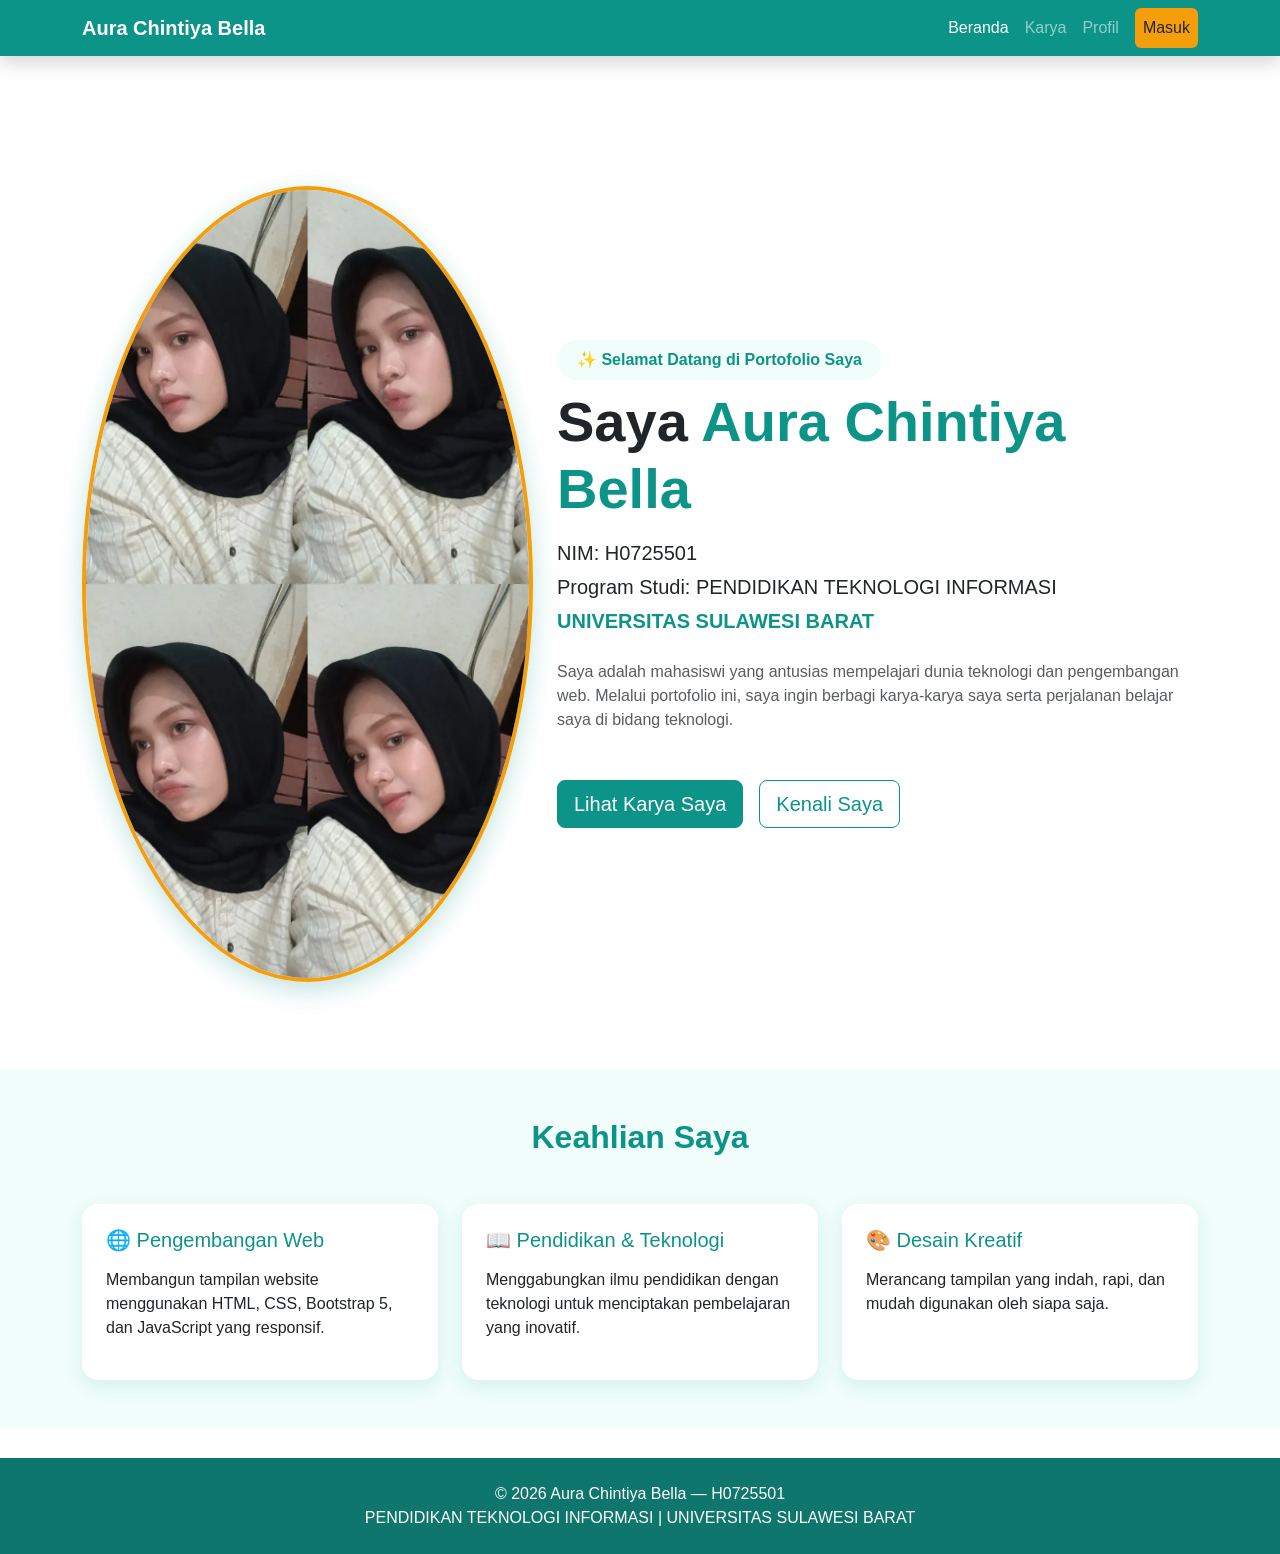
<file: index.html>
<!DOCTYPE html>
<html lang="id">
<head>
    <meta charset="UTF-8">
    <meta name="viewport" content="width=device-width, initial-scale=1.0">
    <title>Portofolio — Aura Chintiya Bella</title>
    <link href="https://cdn.jsdelivr.net/npm/bootstrap@5.3.0/dist/css/bootstrap.min.css" rel="stylesheet">
    <link rel="stylesheet" href="css/gaya.css">
</head>
<body>
    <!-- Navbar Tema Baru -->
    <nav class="navbar navbar-expand-lg navbar-dark bg-hijau fixed-top shadow">
        <div class="container">
            <a class="navbar-brand fw-bold" href="index.html">Aura Chintiya Bella</a>
            <button class="navbar-toggler" type="button" data-bs-toggle="collapse" data-bs-target="#navUtama">
                <span class="navbar-toggler-icon"></span>
            </button>
            <div class="collapse navbar-collapse" id="navUtama">
                <ul class="navbar-nav ms-auto">
                    <li class="nav-item"><a class="nav-link active" href="index.html">Beranda</a></li>
                    <li class="nav-item"><a class="nav-link" href="karya.html">Karya</a></li>
                    <li class="nav-item"><a class="nav-link" href="profil.html">Profil</a></li>
                    <li class="nav-item"><a class="nav-link btn btn-emas text-dark ms-2" href="masuk.html">Masuk</a></li>
                </ul>
            </div>
        </div>
    </nav>

    <!-- Hero Section Baru -->
    <header class="hero-section">
        <div class="container">
            <div class="row align-items-center min-vh-100 pt-5">
                <div class="col-md-5 text-center mb-4 mb-md-0">
                    <img src="img/avatar.png" alt="Aura Chintiya Bella" class="img-fluid rounded-circle border-emas bayangan-profil">
                </div>
                <div class="col-md-7">
                    <span class="sapaan">✨ Selamat Datang di Portofolio Saya</span>
                    <h1 class="display-4 fw-bold mt-2 mb-3">Saya <span class="text-hijau">Aura Chintiya Bella</span></h1>
                    <p class="lead mb-1"><strong>NIM:</strong> H0725501</p>
                    <p class="lead mb-1"><strong>Program Studi:</strong> PENDIDIKAN TEKNOLOGI INFORMASI</p>
                    <p class="lead mb-4 text-hijau fw-semibold">UNIVERSITAS SULAWESI BARAT</p>
                    <p class="mb-5 text-muted">Saya adalah mahasiswi yang antusias mempelajari dunia teknologi dan pengembangan web. Melalui portofolio ini, saya ingin berbagi karya-karya saya serta perjalanan belajar saya di bidang teknologi.</p>
                    <div class="d-flex gap-3">
                        <a href="karya.html" class="btn btn-hijau btn-lg text-white">Lihat Karya Saya</a>
                        <a href="profil.html" class="btn btn-outline-hijau btn-lg">Kenali Saya</a>
                    </div>
                </div>
            </div>
        </div>
    </header>

    <!-- Keahlian -->
    <section class="py-5 bg-abu-terang">
        <div class="container">
            <h2 class="text-center mb-5 fw-bold text-hijau">Keahlian Saya</h2>
            <div class="row g-4">
                <div class="col-md-4">
                    <div class="p-4 rounded-4 bg-white h-100 bayangan-kartu">
                        <h3 class="h5 text-hijau mb-3">🌐 Pengembangan Web</h3>
                        <p>Membangun tampilan website menggunakan HTML, CSS, Bootstrap 5, dan JavaScript yang responsif.</p>
                    </div>
                </div>
                <div class="col-md-4">
                    <div class="p-4 rounded-4 bg-white h-100 bayangan-kartu">
                        <h3 class="h5 text-hijau mb-3">📖 Pendidikan & Teknologi</h3>
                        <p>Menggabungkan ilmu pendidikan dengan teknologi untuk menciptakan pembelajaran yang inovatif.</p>
                    </div>
                </div>
                <div class="col-md-4">
                    <div class="p-4 rounded-4 bg-white h-100 bayangan-kartu">
                        <h3 class="h5 text-hijau mb-3">🎨 Desain Kreatif</h3>
                        <p>Merancang tampilan yang indah, rapi, dan mudah digunakan oleh siapa saja.</p>
                    </div>
                </div>
            </div>
        </div>
    </section>

    <!-- Footer -->
    <footer class="bg-hijau-gelap text-white py-4 text-center">
        <p class="mb-0">&copy; 2026 Aura Chintiya Bella — H0725501<br>PENDIDIKAN TEKNOLOGI INFORMASI | UNIVERSITAS SULAWESI BARAT</p>
    </footer>

    <script src="https://cdn.jsdelivr.net/npm/bootstrap@5.3.0/dist/js/bootstrap.bundle.min.js"></script>
</body>
</html>
</file>
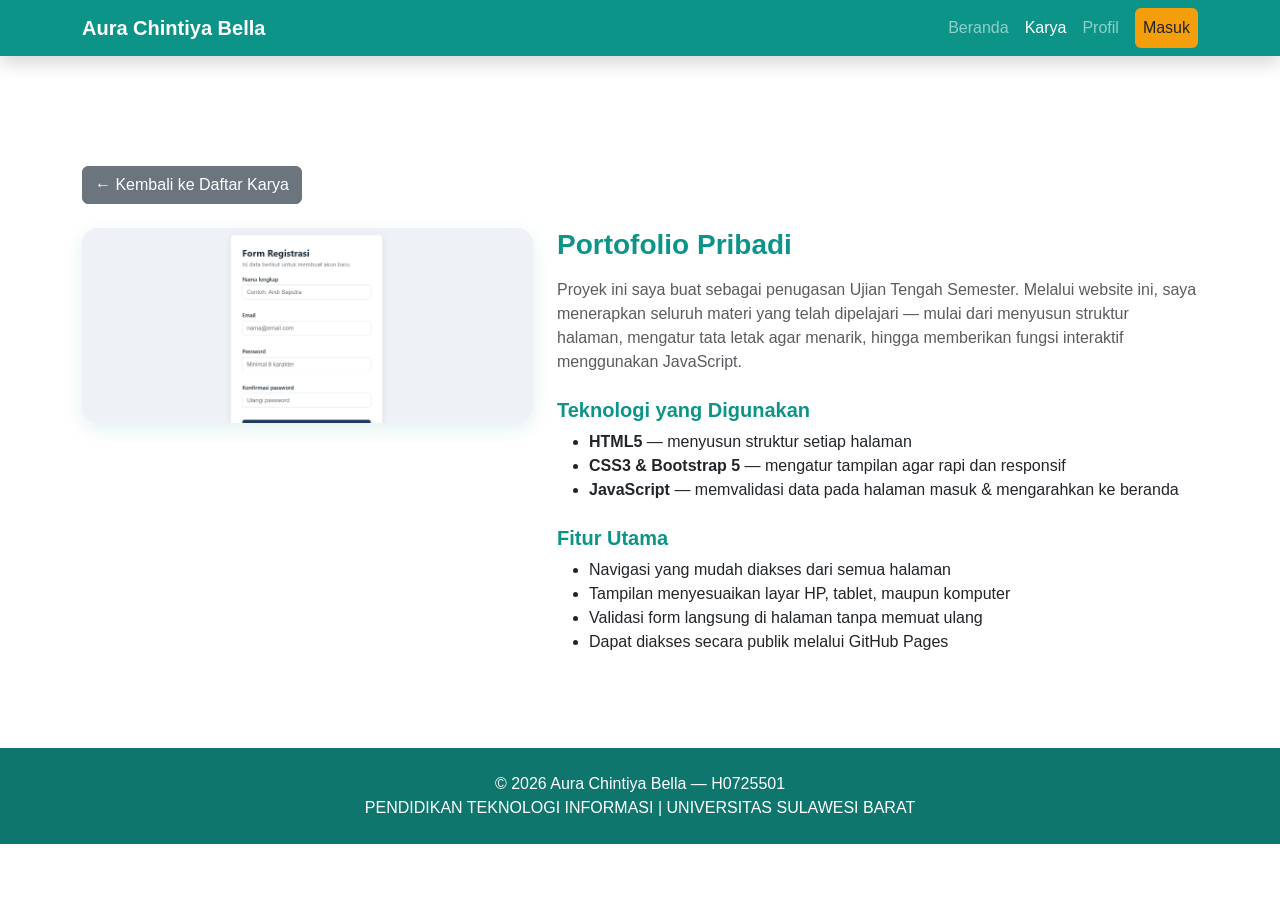
<file: detail.html>
<!DOCTYPE html>
<html lang="id">
<head>
    <meta charset="UTF-8">
    <meta name="viewport" content="width=device-width, initial-scale=1.0">
    <title>Detail Karya — Aura Chintiya Bella</title>
    <link href="https://cdn.jsdelivr.net/npm/bootstrap@5.3.0/dist/css/bootstrap.min.css" rel="stylesheet">
    <link rel="stylesheet" href="css/gaya.css">
</head>
<body>
    <nav class="navbar navbar-expand-lg navbar-dark bg-hijau fixed-top shadow">
        <div class="container">
            <a class="navbar-brand fw-bold" href="index.html">Aura Chintiya Bella</a>
            <button class="navbar-toggler" type="button" data-bs-toggle="collapse" data-bs-target="#navUtama">
                <span class="navbar-toggler-icon"></span>
            </button>
            <div class="collapse navbar-collapse" id="navUtama">
                <ul class="navbar-nav ms-auto">
                    <li class="nav-item"><a class="nav-link" href="index.html">Beranda</a></li>
                    <li class="nav-item"><a class="nav-link active" href="karya.html">Karya</a></li>
                    <li class="nav-item"><a class="nav-link" href="profil.html">Profil</a></li>
                    <li class="nav-item"><a class="nav-link btn btn-emas text-dark ms-2" href="masuk.html">Masuk</a></li>
                </ul>
            </div>
        </div>
    </nav>

    <section class="py-5 mt-5">
        <div class="container">
            <a href="karya.html" class="btn btn-secondary mb-4">&larr; Kembali ke Daftar Karya</a>
            <div class="row">
                <div class="col-md-5 mb-4 mb-md-0">
                    <img src="img/proyek-a.jpg" alt="Portofolio Pribadi" class="img-fluid rounded-4 bayangan-kartu">
                </div>
                <div class="col-md-7">
                    <h3 class="fw-bold text-hijau mb-3">Portofolio Pribadi</h3>
                    <p class="text-muted mb-4">Proyek ini saya buat sebagai penugasan Ujian Tengah Semester. Melalui website ini, saya menerapkan seluruh materi yang telah dipelajari — mulai dari menyusun struktur halaman, mengatur tata letak agar menarik, hingga memberikan fungsi interaktif menggunakan JavaScript.</p>
                    
                    <h5 class="fw-semibold text-hijau">Teknologi yang Digunakan</h5>
                    <ul class="mb-4">
                        <li><strong>HTML5</strong> — menyusun struktur setiap halaman</li>
                        <li><strong>CSS3 & Bootstrap 5</strong> — mengatur tampilan agar rapi dan responsif</li>
                        <li><strong>JavaScript</strong> — memvalidasi data pada halaman masuk & mengarahkan ke beranda</li>
                    </ul>
                    
                    <h5 class="fw-semibold text-hijau">Fitur Utama</h5>
                    <ul>
                        <li>Navigasi yang mudah diakses dari semua halaman</li>
                        <li>Tampilan menyesuaikan layar HP, tablet, maupun komputer</li>
                        <li>Validasi form langsung di halaman tanpa memuat ulang</li>
                        <li>Dapat diakses secara publik melalui GitHub Pages</li>
                    </ul>
                </div>
            </div>
        </div>
    </section>

    <footer class="bg-hijau-gelap text-white py-4 text-center">
        <p class="mb-0">&copy; 2026 Aura Chintiya Bella — H0725501<br>PENDIDIKAN TEKNOLOGI INFORMASI | UNIVERSITAS SULAWESI BARAT</p>
    </footer>

    <script src="https://cdn.jsdelivr.net/npm/bootstrap@5.3.0/dist/js/bootstrap.bundle.min.js"></script>
</body>
</html>
</file>
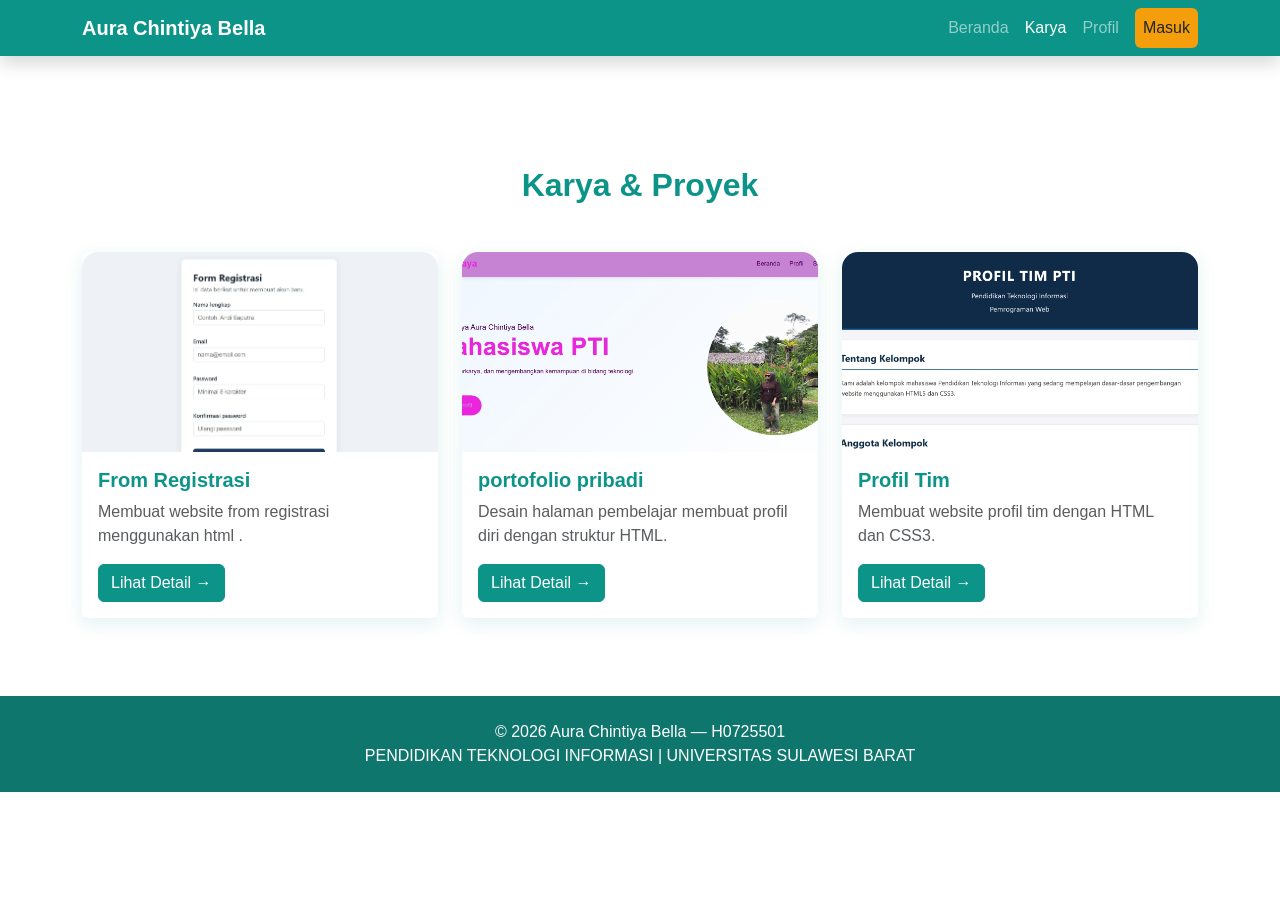
<file: karya.html>
<!DOCTYPE html>
<html lang="id">
<head>
    <meta charset="UTF-8">
    <meta name="viewport" content="width=device-width, initial-scale=1.0">
    <title>Karya — Aura Chintiya Bella</title>
    <link href="https://cdn.jsdelivr.net/npm/bootstrap@5.3.0/dist/css/bootstrap.min.css" rel="stylesheet">
    <link rel="stylesheet" href="css/gaya.css">
</head>
<body>
    <nav class="navbar navbar-expand-lg navbar-dark bg-hijau fixed-top shadow">
        <div class="container">
            <a class="navbar-brand fw-bold" href="index.html">Aura Chintiya Bella</a>
            <button class="navbar-toggler" type="button" data-bs-toggle="collapse" data-bs-target="#navUtama">
                <span class="navbar-toggler-icon"></span>
            </button>
            <div class="collapse navbar-collapse" id="navUtama">
                <ul class="navbar-nav ms-auto">
                    <li class="nav-item"><a class="nav-link" href="index.html">Beranda</a></li>
                    <li class="nav-item"><a class="nav-link active" href="karya.html">Karya</a></li>
                    <li class="nav-item"><a class="nav-link" href="profil.html">Profil</a></li>
                    <li class="nav-item"><a class="nav-link btn btn-emas text-dark ms-2" href="masuk.html">Masuk</a></li>
                </ul>
            </div>
        </div>
    </nav>

    <section class="py-5 mt-5">
        <div class="container">
            <h2 class="text-center mb-5 fw-bold text-hijau">Karya & Proyek</h2>
            <div class="row g-4">
                <div class="col-md-6 col-lg-4">
                    <div class="card h-100 bayangan-kartu border-0">
                        <img src="img/proyek-a.jpg" class="card-img-top rounded-top-4" alt="Portofolio Pribadi" style="height: 200px; object-fit: cover;">
                        <div class="card-body">
                            <h5 class="card-title fw-bold text-hijau">From Registrasi</h5>
                            <p class="card-text text-muted">Membuat website from registrasi menggunakan html .</p>
                            <a href="detail.html" class="btn btn-hijau text-white">Lihat Detail →</a>
                        </div>
                    </div>
                </div>
                <div class="col-md-6 col-lg-4">
                    <div class="card h-100 bayangan-kartu border-0">
                        <img src="img/proyek-b.jpg" class="card-img-top rounded-top-4" alt="Halaman Materi Belajar" style="height: 200px; object-fit: cover;">
                        <div class="card-body">
                            <h5 class="card-title fw-bold text-hijau">portofolio pribadi</h5>
                            <p class="card-text text-muted">Desain halaman pembelajar membuat profil diri dengan struktur HTML.</p>
                            <a href="detail.html" class="btn btn-hijau text-white">Lihat Detail →</a>
                        </div>
                    </div>
                </div>
                <div class="col-md-6 col-lg-4">
                    <div class="card h-100 bayangan-kartu border-0">
                        <img src="img/proyek-c.jpg" class="card-img-top rounded-top-4" alt="Sistem Formulir" style="height: 200px; object-fit: cover;">
                        <div class="card-body">
                            <h5 class="card-title fw-bold text-hijau">Profil Tim</h5>
                            <p class="card-text text-muted">Membuat website profil tim dengan HTML dan CSS3.</p>
                            <a href="detail.html" class="btn btn-hijau text-white">Lihat Detail →</a>
                        </div>
                    </div>
                </div>
            </div>
        </div>
    </section>

    <footer class="bg-hijau-gelap text-white py-4 text-center">
        <p class="mb-0">&copy; 2026 Aura Chintiya Bella — H0725501<br>PENDIDIKAN TEKNOLOGI INFORMASI | UNIVERSITAS SULAWESI BARAT</p>
    </footer>

    <script src="https://cdn.jsdelivr.net/npm/bootstrap@5.3.0/dist/js/bootstrap.bundle.min.js"></script>
</body>
</html>
</file>
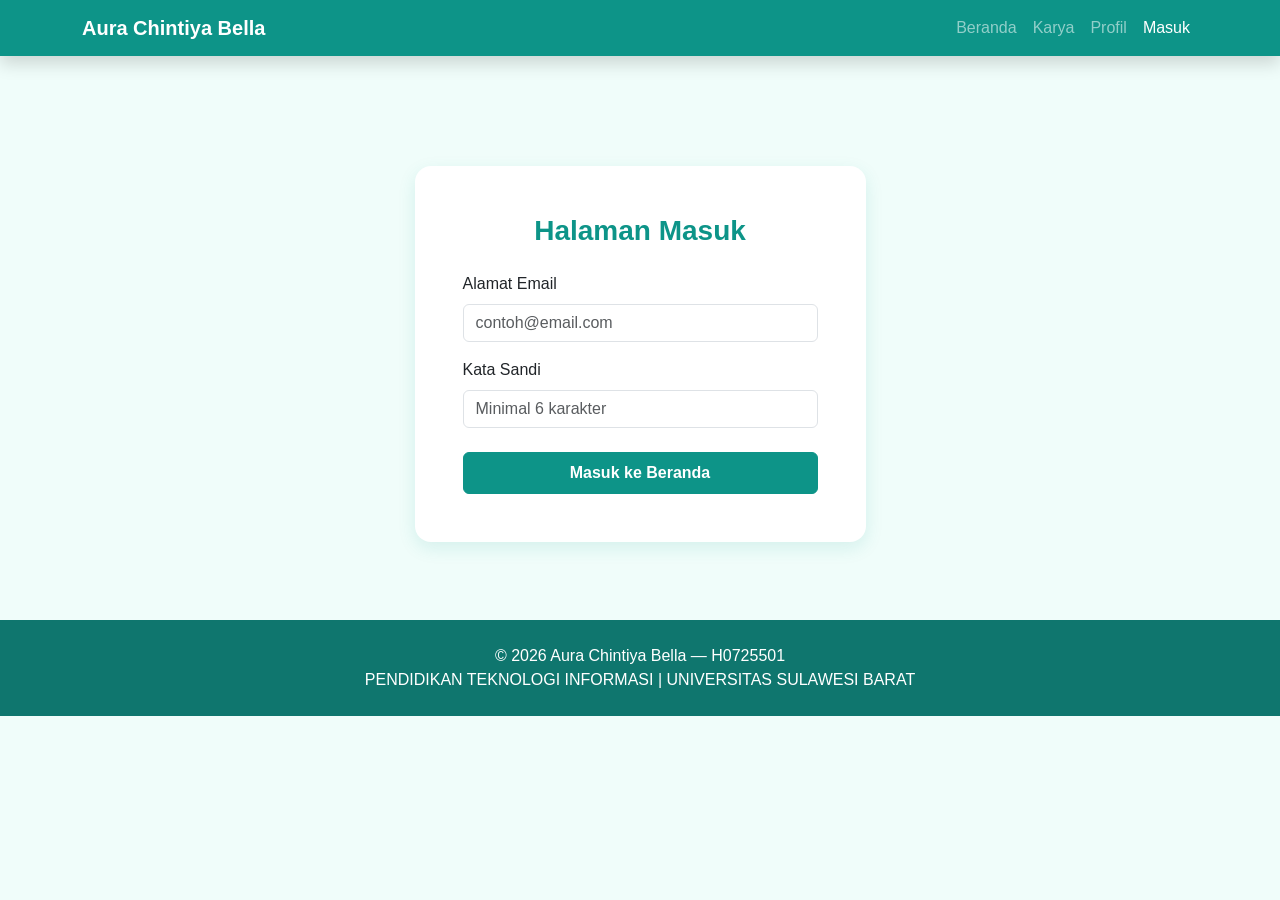
<file: masuk.html>
<!DOCTYPE html>
<html lang="id">
<head>
    <meta charset="UTF-8">
    <meta name="viewport" content="width=device-width, initial-scale=1.0">
    <title>Masuk — Aura Chintiya Bella</title>
    <link href="https://cdn.jsdelivr.net/npm/bootstrap@5.3.0/dist/css/bootstrap.min.css" rel="stylesheet">
    <link rel="stylesheet" href="css/gaya.css">
</head>
<body class="bg-abu-terang">
    <nav class="navbar navbar-expand-lg navbar-dark bg-hijau fixed-top shadow">
        <div class="container">
            <a class="navbar-brand fw-bold" href="index.html">Aura Chintiya Bella</a>
            <button class="navbar-toggler" type="button" data-bs-toggle="collapse" data-bs-target="#navUtama">
                <span class="navbar-toggler-icon"></span>
            </button>
            <div class="collapse navbar-collapse" id="navUtama">
                <ul class="navbar-nav ms-auto">
                    <li class="nav-item"><a class="nav-link" href="index.html">Beranda</a></li>
                    <li class="nav-item"><a class="nav-link" href="karya.html">Karya</a></li>
                    <li class="nav-item"><a class="nav-link" href="profil.html">Profil</a></li>
                    <li class="nav-item"><a class="nav-link active" href="masuk.html">Masuk</a></li>
                </ul>
            </div>
        </div>
    </nav>

    <section class="py-5 mt-5">
        <div class="container">
            <div class="row justify-content-center">
                <div class="col-md-5">
                    <div class="bg-white p-5 rounded-4 bayangan-kartu">
                        <h3 class="text-center mb-4 fw-bold text-hijau">Halaman Masuk</h3>
                        
                        <div id="kotakPesan"></div>
                        
                        <form id="formMasuk">
                            <div class="mb-3">
                                <label for="emailPengguna" class="form-label fw-medium">Alamat Email</label>
                                <input type="text" class="form-control" id="emailPengguna" placeholder="contoh@email.com">
                            </div>
                            <div class="mb-4">
                                <label for="kunciRahasia" class="form-label fw-medium">Kata Sandi</label>
                                <input type="password" class="form-control" id="kunciRahasia" placeholder="Minimal 6 karakter">
                            </div>
                            <button type="submit" class="btn btn-hijau text-white w-100 py-2 fw-semibold">Masuk ke Beranda</button>
                        </form>
                    </div>
                </div>
            </div>
        </div>
    </section>

    <footer class="bg-hijau-gelap text-white py-4 text-center">
        <p class="mb-0">&copy; 2026 Aura Chintiya Bella — H0725501<br>PENDIDIKAN TEKNOLOGI INFORMASI | UNIVERSITAS SULAWESI BARAT</p>
    </footer>

    <script src="https://cdn.jsdelivr.net/npm/bootstrap@5.3.0/dist/js/bootstrap.bundle.min.js"></script>
    <script src="js/kode.js"></script>
</body>
</html>
</file>
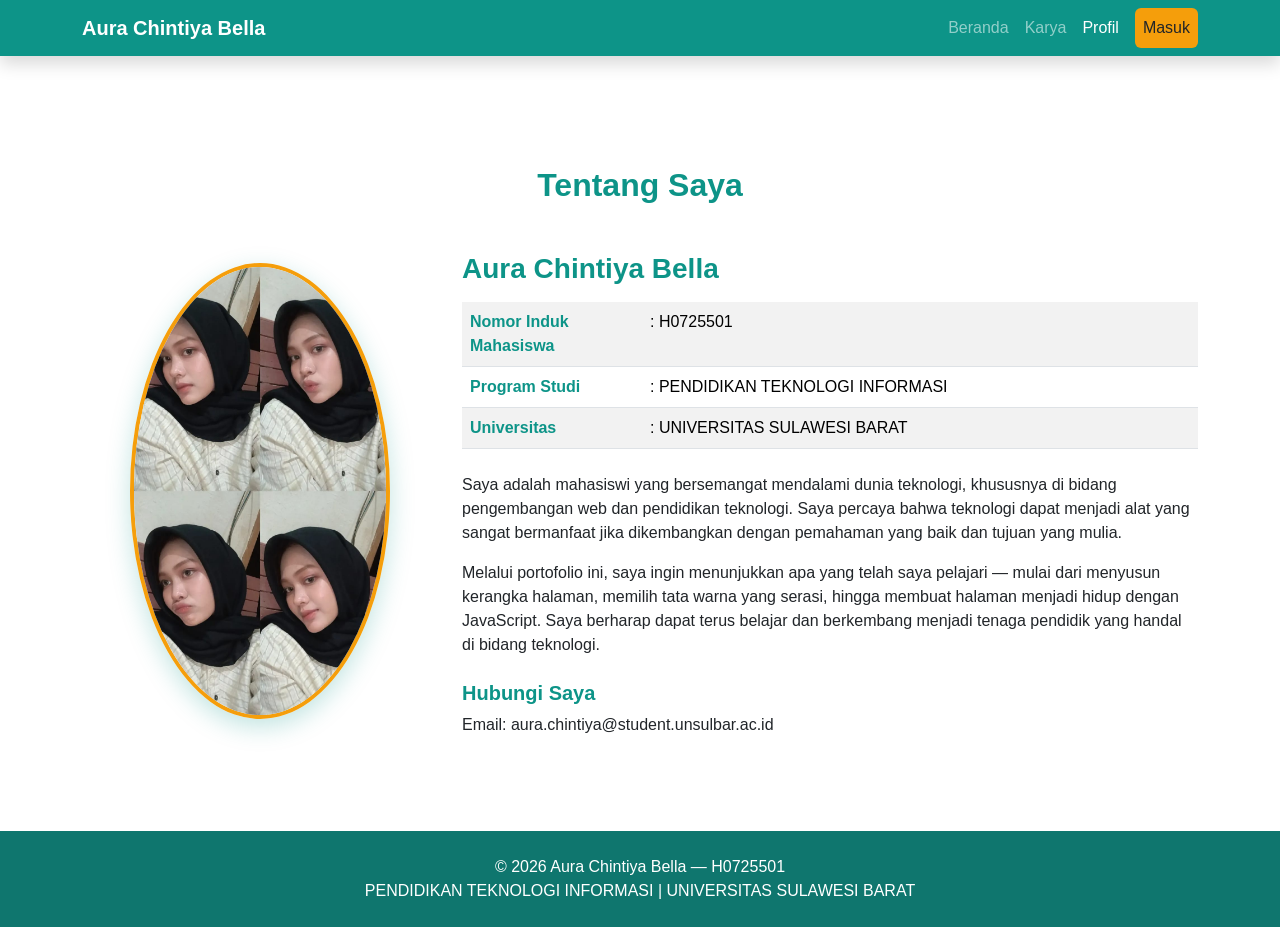
<file: profil.html>
<!DOCTYPE html>
<html lang="id">
<head>
    <meta charset="UTF-8">
    <meta name="viewport" content="width=device-width, initial-scale=1.0">
    <title>Profil — Aura Chintiya Bella</title>
    <link href="https://cdn.jsdelivr.net/npm/bootstrap@5.3.0/dist/css/bootstrap.min.css" rel="stylesheet">
    <link rel="stylesheet" href="css/gaya.css">
</head>
<body>
    <nav class="navbar navbar-expand-lg navbar-dark bg-hijau fixed-top shadow">
        <div class="container">
            <a class="navbar-brand fw-bold" href="index.html">Aura Chintiya Bella</a>
            <button class="navbar-toggler" type="button" data-bs-toggle="collapse" data-bs-target="#navUtama">
                <span class="navbar-toggler-icon"></span>
            </button>
            <div class="collapse navbar-collapse" id="navUtama">
                <ul class="navbar-nav ms-auto">
                    <li class="nav-item"><a class="nav-link" href="index.html">Beranda</a></li>
                    <li class="nav-item"><a class="nav-link" href="karya.html">Karya</a></li>
                    <li class="nav-item"><a class="nav-link active" href="profil.html">Profil</a></li>
                    <li class="nav-item"><a class="nav-link btn btn-emas text-dark ms-2" href="masuk.html">Masuk</a></li>
                </ul>
            </div>
        </div>
    </nav>

    <section class="py-5 mt-5">
        <div class="container">
            <h2 class="text-center mb-5 fw-bold text-hijau">Tentang Saya</h2>
            <div class="row align-items-center">
                <div class="col-md-4 text-center mb-4">
                    <img src="img/avatar.png" alt="Aura Chintiya Bella" class="img-fluid rounded-circle border-emas bayangan-profil" style="max-width: 260px;">
                </div>
                <div class="col-md-8">
                    <h3 class="fw-bold text-hijau mb-3">Aura Chintiya Bella</h3>
                    <table class="table table-striped">
                        <tr>
                            <th class="text-hijau" width="180">Nomor Induk Mahasiswa</th>
                            <td>: H0725501</td>
                        </tr>
                        <tr>
                            <th class="text-hijau">Program Studi</th>
                            <td>: PENDIDIKAN TEKNOLOGI INFORMASI</td>
                        </tr>
                        <tr>
                            <th class="text-hijau">Universitas</th>
                            <td>: UNIVERSITAS SULAWESI BARAT</td>
                        </tr>
                    </table>
                    
                    <p class="mt-4">Saya adalah mahasiswi yang bersemangat mendalami dunia teknologi, khususnya di bidang pengembangan web dan pendidikan teknologi. Saya percaya bahwa teknologi dapat menjadi alat yang sangat bermanfaat jika dikembangkan dengan pemahaman yang baik dan tujuan yang mulia.</p>
                    
                    <p>Melalui portofolio ini, saya ingin menunjukkan apa yang telah saya pelajari — mulai dari menyusun kerangka halaman, memilih tata warna yang serasi, hingga membuat halaman menjadi hidup dengan JavaScript. Saya berharap dapat terus belajar dan berkembang menjadi tenaga pendidik yang handal di bidang teknologi.</p>
                    
                    <h5 class="fw-semibold text-hijau mt-4">Hubungi Saya</h5>
                    <p>Email: aura.chintiya@student.unsulbar.ac.id</p>
                </div>
            </div>
        </div>
    </section>

    <footer class="bg-hijau-gelap text-white py-4 text-center">
        <p class="mb-0">&copy; 2026 Aura Chintiya Bella — H0725501<br>PENDIDIKAN TEKNOLOGI INFORMASI | UNIVERSITAS SULAWESI BARAT</p>
    </footer>

    <script src="https://cdn.jsdelivr.net/npm/bootstrap@5.3.0/dist/js/bootstrap.bundle.min.js"></script>
</body>
</html>
</file>
<file: css/gaya.css>
/* Tema Warna: Hijau Teal & Emas */
:root {
    --hijau: #0D9488;
    --hijau-gelap: #0F766E;
    --hijau-terang: #5EEAD4;
    --emas: #F59E0B;
    --emas-terang: #FCD34D;
    --abu-terang: #F0FDFA;
}

body {
    font-family: 'Segoe UI', Roboto, 'Open Sans', sans-serif;
    background-color: #fff;
    padding-top: 70px;
}

/* Kelas Warna */
.text-hijau { color: var(--hijau) !important; }
.bg-hijau { background-color: var(--hijau) !important; }
.bg-hijau-gelap { background-color: var(--hijau-gelap) !important; }
.bg-abu-terang { background-color: var(--abu-terang) !important; }

/* Tombol */
.btn-hijau { background-color: var(--hijau); border-color: var(--hijau); }
.btn-hijau:hover { background-color: var(--hijau-gelap); border-color: var(--hijau-gelap); }
.btn-outline-hijau { color: var(--hijau); border-color: var(--hijau); }
.btn-outline-hijau:hover { background-color: var(--hijau); color: #fff; }
.btn-emas { background-color: var(--emas); border-color: var(--emas); }
.btn-emas:hover { background-color: #D97706; border-color: #D97706; color: #000; }

/* Garis Batas */
.border-emas { border: 4px solid var(--emas); }

/* Bagian Pembuka */
.hero-section { padding: 40px 0 60px; }
.sapaan {
    display: inline-block;
    background: var(--abu-terang);
    color: var(--hijau);
    padding: 8px 20px;
    border-radius: 50px;
    font-weight: 600;
}

/* Efek Bayangan */
.bayangan-profil { box-shadow: 0 8px 25px rgba(13, 148, 136, 0.25); }
.bayangan-kartu { box-shadow: 0 6px 18px rgba(13, 148, 136, 0.12); }

/* Efek Hover Kartu */
.card { transition: transform 0.3s ease, box-shadow 0.3s ease; }
.card:hover {
    transform: translateY(-8px);
    box-shadow: 0 12px 25px rgba(13, 148, 136, 0.18);
}

/* Footer */
footer { margin-top: 30px; }
</file>
